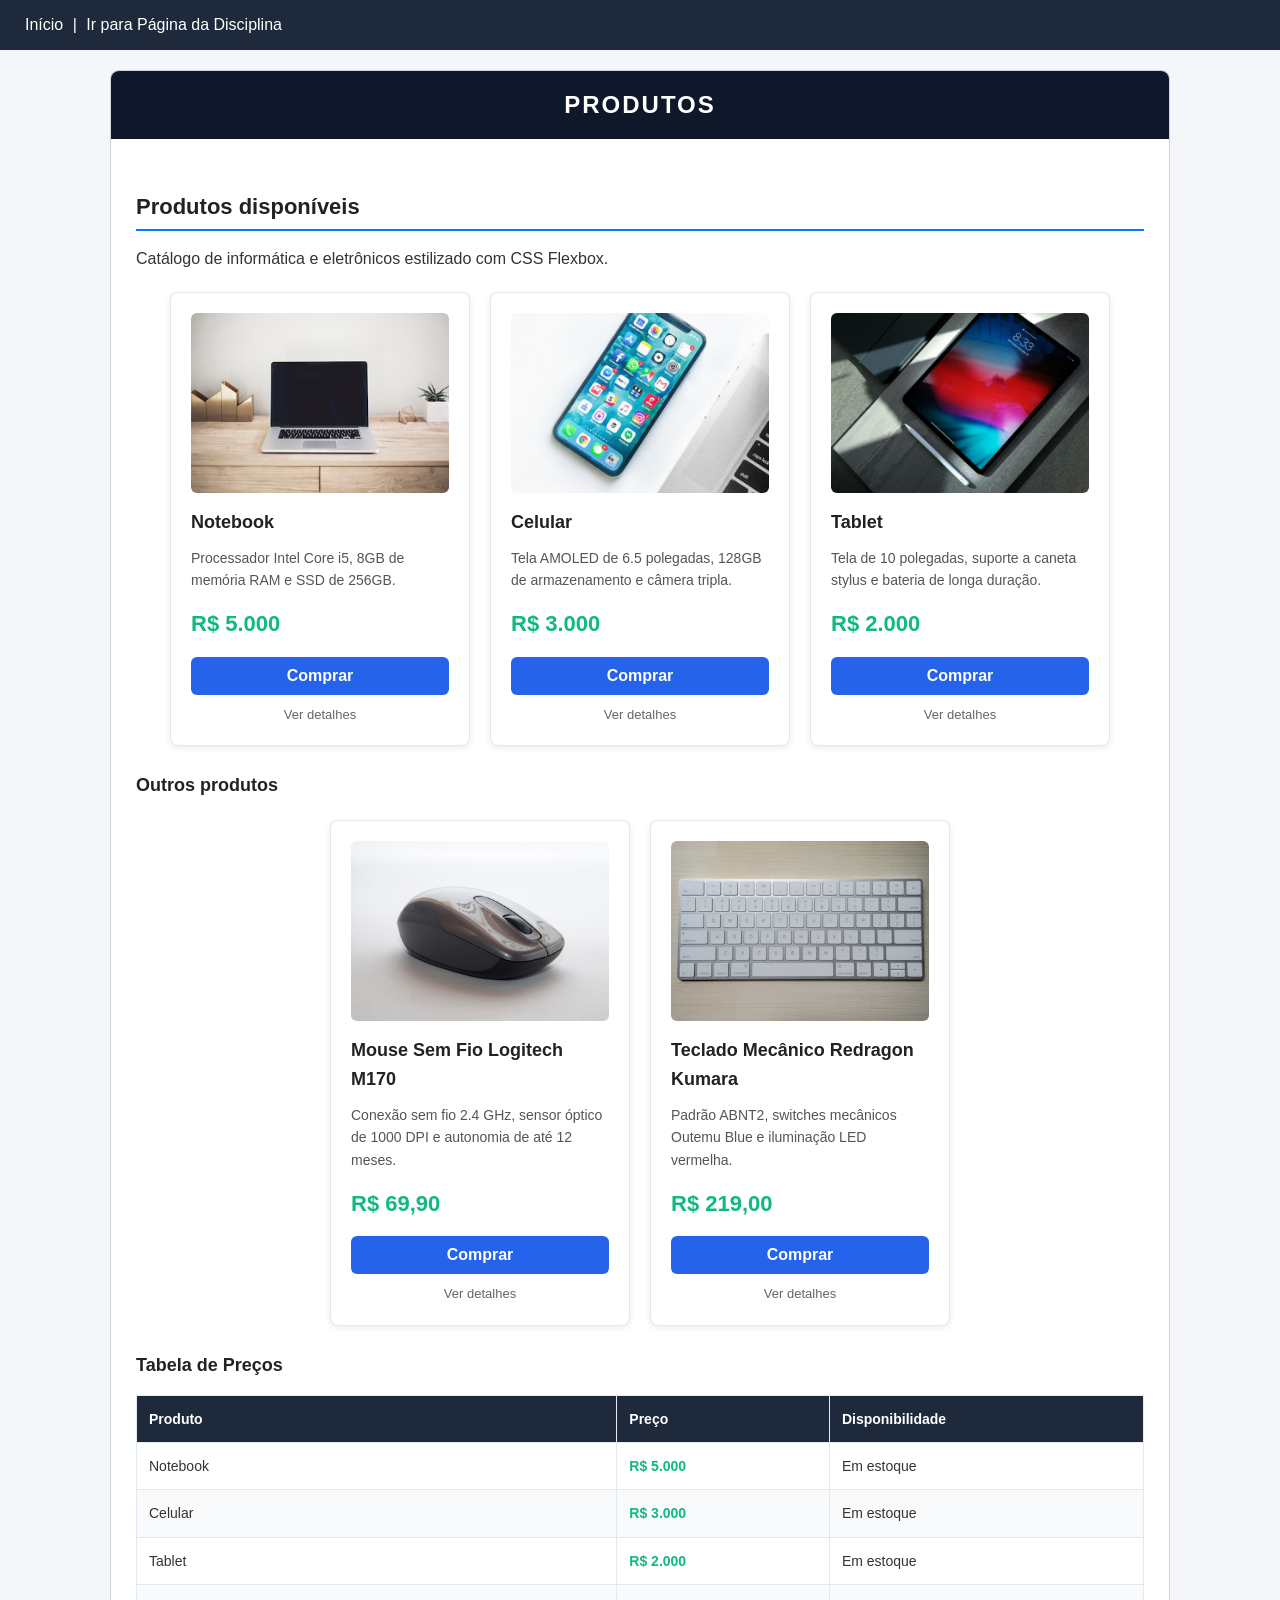
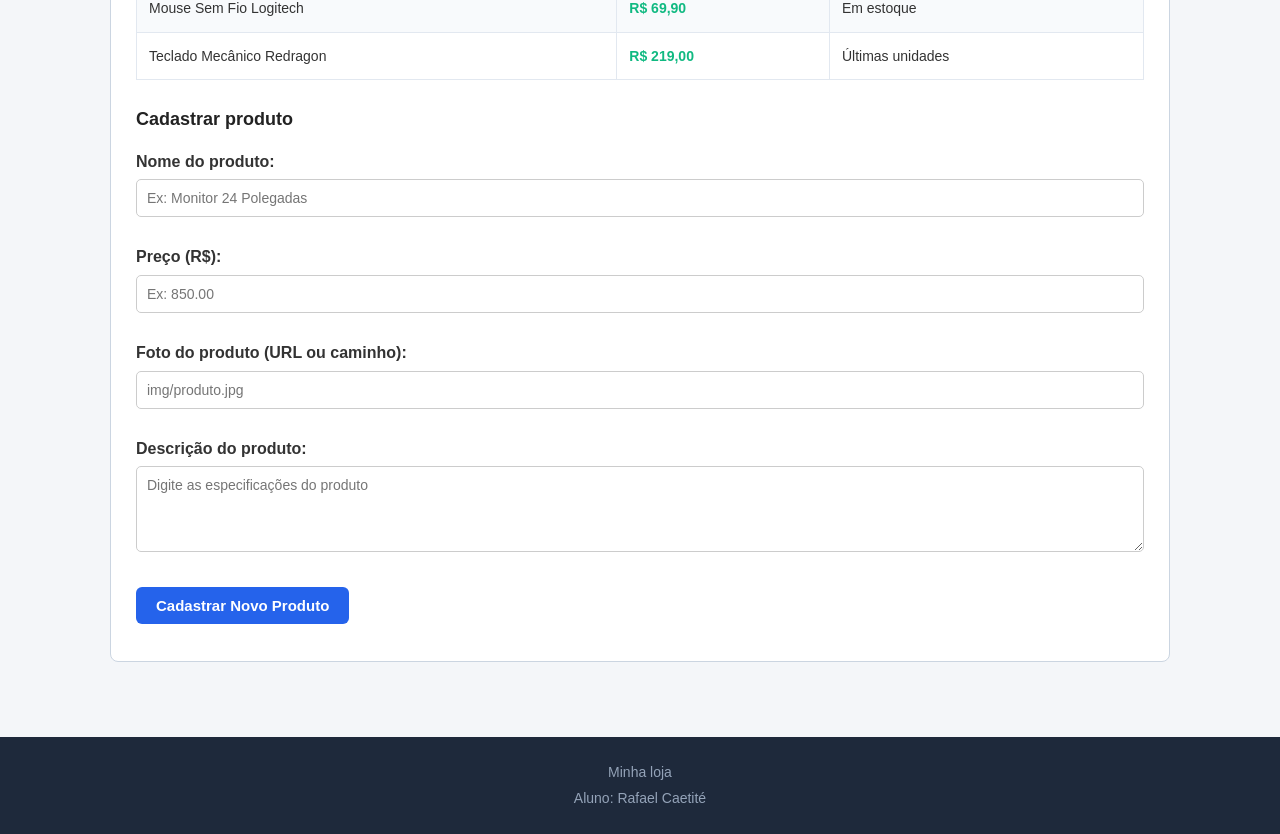
<file: produtos.html>
<!DOCTYPE html>
<html lang="pt-BR">
<head>
    <meta charset="UTF-8">
    <meta name="viewport" content="width=device-width, initial-scale=1.0">
    <title>Produtos - Minha Loja</title>
    <link rel="stylesheet" href="style.css">
</head>
<body>

    <nav>
        <p><a href="index.html">Início</a> | <a href="disciplina.html">Ir para Página da Disciplina</a></p>
    </nav>

    <div class="container">

        <div class="ecommerce-box">
            <!-- Barra superior PRODUTOS -->
            <div class="topo-produtos">
                <h1>PRODUTOS</h1>
            </div>

            <div class="ecommerce-corpo">
                <h2>Produtos disponíveis</h2>
                <p>Catálogo de informática e eletrônicos estilizado com CSS Flexbox.</p>

                <!-- Cards dos Produtos -->
                <div class="cards-container">
                    
                    <div class="card">
                        <img src="img/notebook.jpg" alt="Notebook" class="card-img">
                        <h3>Notebook</h3>
                        <p class="descricao">Processador Intel Core i5, 8GB de memória RAM e SSD de 256GB.</p>
                        <p class="preco">R$ 5.000</p>
                        <button type="button" class="btn-comprar">Comprar</button>
                        <a href="#" class="detalhes">Ver detalhes</a>
                    </div>

                    <div class="card">
                        <img src="img/celular.jpg" alt="Celular" class="card-img">
                        <h3>Celular</h3>
                        <p class="descricao">Tela AMOLED de 6.5 polegadas, 128GB de armazenamento e câmera tripla.</p>
                        <p class="preco">R$ 3.000</p>
                        <button type="button" class="btn-comprar">Comprar</button>
                        <a href="#" class="detalhes">Ver detalhes</a>
                    </div>

                    <div class="card">
                        <img src="img/tablet.jpg" alt="Tablet" class="card-img">
                        <h3>Tablet</h3>
                        <p class="descricao">Tela de 10 polegadas, suporte a caneta stylus e bateria de longa duração.</p>
                        <p class="preco">R$ 2.000</p>
                        <button type="button" class="btn-comprar">Comprar</button>
                        <a href="#" class="detalhes">Ver detalhes</a>
                    </div>

                </div>

                <h3 style="margin-top: 25px;">Outros produtos</h3>
                <div class="cards-container">
                    <div class="card">
                        <img src="img/mouse.jpg" alt="Mouse Sem Fio Logitech" class="card-img">
                        <h3>Mouse Sem Fio Logitech M170</h3>
                        <p class="descricao">Conexão sem fio 2.4 GHz, sensor óptico de 1000 DPI e autonomia de até 12 meses.</p>
                        <p class="preco">R$ 69,90</p>
                        <button type="button" class="btn-comprar">Comprar</button>
                        <a href="#" class="detalhes">Ver detalhes</a>
                    </div>

                    <div class="card">
                        <img src="img/teclado.jpg" alt="Teclado Mecânico Redragon" class="card-img">
                        <h3>Teclado Mecânico Redragon Kumara</h3>
                        <p class="descricao">Padrão ABNT2, switches mecânicos Outemu Blue e iluminação LED vermelha.</p>
                        <p class="preco">R$ 219,00</p>
                        <button type="button" class="btn-comprar">Comprar</button>
                        <a href="#" class="detalhes">Ver detalhes</a>
                    </div>
                </div>

                <h3 style="margin-top: 25px;">Tabela de Preços</h3>
                <div class="tabela-container">
                    <table>
                        <thead>
                            <tr>
                                <th>Produto</th>
                                <th>Preço</th>
                                <th>Disponibilidade</th>
                            </tr>
                        </thead>
                        <tbody>
                            <tr>
                                <td>Notebook</td>
                                <td><strong style="color: #10b981;">R$ 5.000</strong></td>
                                <td>Em estoque</td>
                            </tr>
                            <tr>
                                <td>Celular</td>
                                <td><strong style="color: #10b981;">R$ 3.000</strong></td>
                                <td>Em estoque</td>
                            </tr>
                            <tr>
                                <td>Tablet</td>
                                <td><strong style="color: #10b981;">R$ 2.000</strong></td>
                                <td>Em estoque</td>
                            </tr>
                            <tr>
                                <td>Mouse Sem Fio Logitech</td>
                                <td><strong style="color: #10b981;">R$ 69,90</strong></td>
                                <td>Em estoque</td>
                            </tr>
                            <tr>
                                <td>Teclado Mecânico Redragon</td>
                                <td><strong style="color: #10b981;">R$ 219,00</strong></td>
                                <td>Últimas unidades</td>
                            </tr>
                        </tbody>
                    </table>
                </div>

                <h3 style="margin-top: 25px;">Cadastrar produto</h3>
                <form action="#" method="post">
                    <p>
                        <label for="nome">Nome do produto:</label>
                        <input type="text" id="nome" name="nome" placeholder="Ex: Monitor 24 Polegadas" required>
                    </p>
                    <p>
                        <label for="preco">Preço (R$):</label>
                        <input type="number" id="preco" name="preco" step="0.01" placeholder="Ex: 850.00" required>
                    </p>
                    <p>
                        <label for="foto">Foto do produto (URL ou caminho):</label>
                        <input type="text" id="foto" name="foto" placeholder="img/produto.jpg" required>
                    </p>
                    <p>
                        <label for="descricao">Descrição do produto:</label>
                        <textarea id="descricao" name="descricao" rows="4" placeholder="Digite as especificações do produto"></textarea>
                    </p>
                    <p>
                        <button type="submit">Cadastrar Novo Produto</button>
                    </p>
                </form>
            </div>
        </div>

    </div>

    <footer>
        <p>Minha loja</p>
        <p>Aluno: Rafael Caetité</p>
    </footer>

</body>
</html>
</file>
<file: style.css>
/* =========================================================
   Exercício 2 - CSS (INF 321 - UFV)
   Aluno: Rafael Caetité
   Professor: Lucas Vegi
   ========================================================= */

/* Estilos gerais da página */
* {
    box-sizing: border-box;
    margin: 0;
    padding: 0;
}

body {
    font-family: Arial, Helvetica, sans-serif;
    background-color: #f4f6f9;
    color: #333333;
    line-height: 1.6;
}

.container {
    max-width: 1100px;
    margin: 0 auto;
    padding: 20px;
}

/* Tipografia */
h1 {
    font-size: 28px;
    margin-bottom: 10px;
    color: #1a1a1a;
}

h2 {
    font-size: 22px;
    margin-top: 25px;
    margin-bottom: 15px;
    color: #222222;
    border-bottom: 2px solid #007bff;
    padding-bottom: 5px;
}

h3 {
    font-size: 18px;
    margin-bottom: 8px;
    color: #222222;
}

p {
    margin-bottom: 12px;
}

hr {
    border: 0;
    border-top: 1px solid #dddddd;
    margin: 30px 0;
}

/* Links */
a {
    color: #007bff;
    text-decoration: none;
}

a:hover {
    text-decoration: underline;
}

/* Imagens */
img {
    max-width: 100%;
    height: auto;
    display: block;
}

/* Barra de navegação */
nav {
    background-color: #1e293b;
    padding: 12px 20px;
}

nav p {
    margin: 0;
    color: #ffffff;
}

nav a {
    color: #ffffff;
    margin: 0 5px;
}

nav a:hover {
    color: #93c5fd;
}

/* Cabeçalho da página */
header {
    background-color: #ffffff;
    border: 1px solid #e2e8f0;
    border-radius: 8px;
    padding: 25px;
    margin-bottom: 25px;
}

/* Seções de conteúdo */
section {
    background-color: #ffffff;
    border: 1px solid #e2e8f0;
    border-radius: 8px;
    padding: 25px;
    margin-bottom: 25px;
}

/* =========================================================
   CARDS DE PRODUTOS NO E-COMMERCE
   ========================================================= */

/* Barra superior com cabeçalho PRODUTOS */
.topo-produtos {
    background-color: #0f172a;
    color: #ffffff;
    padding: 15px;
    border-radius: 8px 8px 0 0;
    text-align: center;
}

.topo-produtos h1,
.topo-produtos h2 {
    color: #ffffff;
    font-size: 24px;
    letter-spacing: 2px;
    margin: 0;
    border: none;
    padding: 0;
}

.ecommerce-box {
    background-color: #ffffff;
    border: 1px solid #cbd5e1;
    border-radius: 8px;
    margin-bottom: 25px;
}

.ecommerce-corpo {
    padding: 25px;
}

/* Container flexbox para os cards */
.cards-container {
    display: flex;
    flex-direction: row;
    justify-content: center;
    gap: 20px;
    margin-top: 20px;
    margin-bottom: 20px;
}

/* Card individual */
.card {
    background-color: #ffffff;
    border: 1px solid #e2e8f0;
    border-radius: 8px;
    box-shadow: 0 2px 6px rgba(0, 0, 0, 0.08);
    padding: 20px;
    width: 300px;
    display: flex;
    flex-direction: column;
    justify-content: space-between;
    transition: transform 0.2s, box-shadow 0.2s;
}

.card:hover {
    transform: translateY(-4px);
    box-shadow: 0 6px 12px rgba(0, 0, 0, 0.12);
}

.card-img {
    width: 100%;
    height: 180px;
    object-fit: cover;
    border-radius: 6px;
    margin-bottom: 15px;
}

.card h3 {
    font-size: 18px;
    margin-bottom: 10px;
}

.card p.descricao {
    font-size: 14px;
    color: #555555;
    flex-grow: 1;
    margin-bottom: 15px;
}

/* Preço em verde */
.card p.preco {
    color: #10b981;
    font-size: 22px;
    font-weight: bold;
    margin-bottom: 15px;
}

/* Botão azul Comprar */
.btn-comprar {
    background-color: #2563eb;
    color: #ffffff;
    border: none;
    border-radius: 6px;
    padding: 10px 16px;
    font-size: 16px;
    font-weight: bold;
    cursor: pointer;
    width: 100%;
    text-align: center;
    transition: background-color 0.2s;
}

.btn-comprar:hover {
    background-color: #1d4ed8;
}

.card a.detalhes {
    display: block;
    text-align: center;
    font-size: 13px;
    color: #666666;
    margin-top: 10px;
}

/* =========================================================
   FORMULÁRIOS
   ========================================================= */
form {
    margin-top: 15px;
}

label {
    display: block;
    font-weight: bold;
    margin-bottom: 5px;
    color: #333333;
}

input[type="text"],
input[type="number"],
input[type="email"],
select,
textarea {
    width: 100%;
    padding: 10px;
    border: 1px solid #cccccc;
    border-radius: 5px;
    font-size: 14px;
    font-family: inherit;
    margin-bottom: 15px;
}

input:focus,
select:focus,
textarea:focus {
    outline: none;
    border-color: #2563eb;
}

button[type="submit"] {
    background-color: #2563eb;
    color: #ffffff;
    border: none;
    border-radius: 6px;
    padding: 10px 20px;
    font-size: 15px;
    font-weight: bold;
    cursor: pointer;
}

button[type="submit"]:hover {
    background-color: #1d4ed8;
}

/* =========================================================
   TABELA
   ========================================================= */
.tabela-container {
    width: 100%;
    overflow-x: auto;
    margin-top: 15px;
    margin-bottom: 15px;
}

table {
    width: 100%;
    border-collapse: collapse;
    background-color: #ffffff;
}

th, td {
    border: 1px solid #e2e8f0;
    padding: 12px;
    text-align: left;
    font-size: 14px;
}

th {
    background-color: #1e293b;
    color: #ffffff;
    font-weight: bold;
}

tr:nth-child(even) {
    background-color: #f8fafc;
}

tr:hover {
    background-color: #f1f5f9;
}

/* Listas */
ul, ol {
    margin-left: 20px;
    margin-bottom: 15px;
}

li {
    margin-bottom: 6px;
}

/* Rodapé */
footer {
    background-color: #1e293b;
    color: #94a3b8;
    text-align: center;
    padding: 20px;
    margin-top: 30px;
    font-size: 14px;
}

footer p {
    margin: 4px 0;
}

/* =========================================================
   RESPONSIVIDADE
   Desktop: lado a lado [ 1 ] [ 2 ] [ 3 ]
   Celular: empilhado verticalmente
   ========================================================= */
@media (max-width: 768px) {
    .container {
        padding: 10px;
    }

    /* Cards empilhados no celular */
    .cards-container {
        flex-direction: column;
        align-items: center;
    }

    .card {
        width: 100%;
        max-width: 320px;
    }

    header, section {
        padding: 15px;
    }

    h1 {
        font-size: 22px;
    }

    h2 {
        font-size: 18px;
    }
}
</file>
